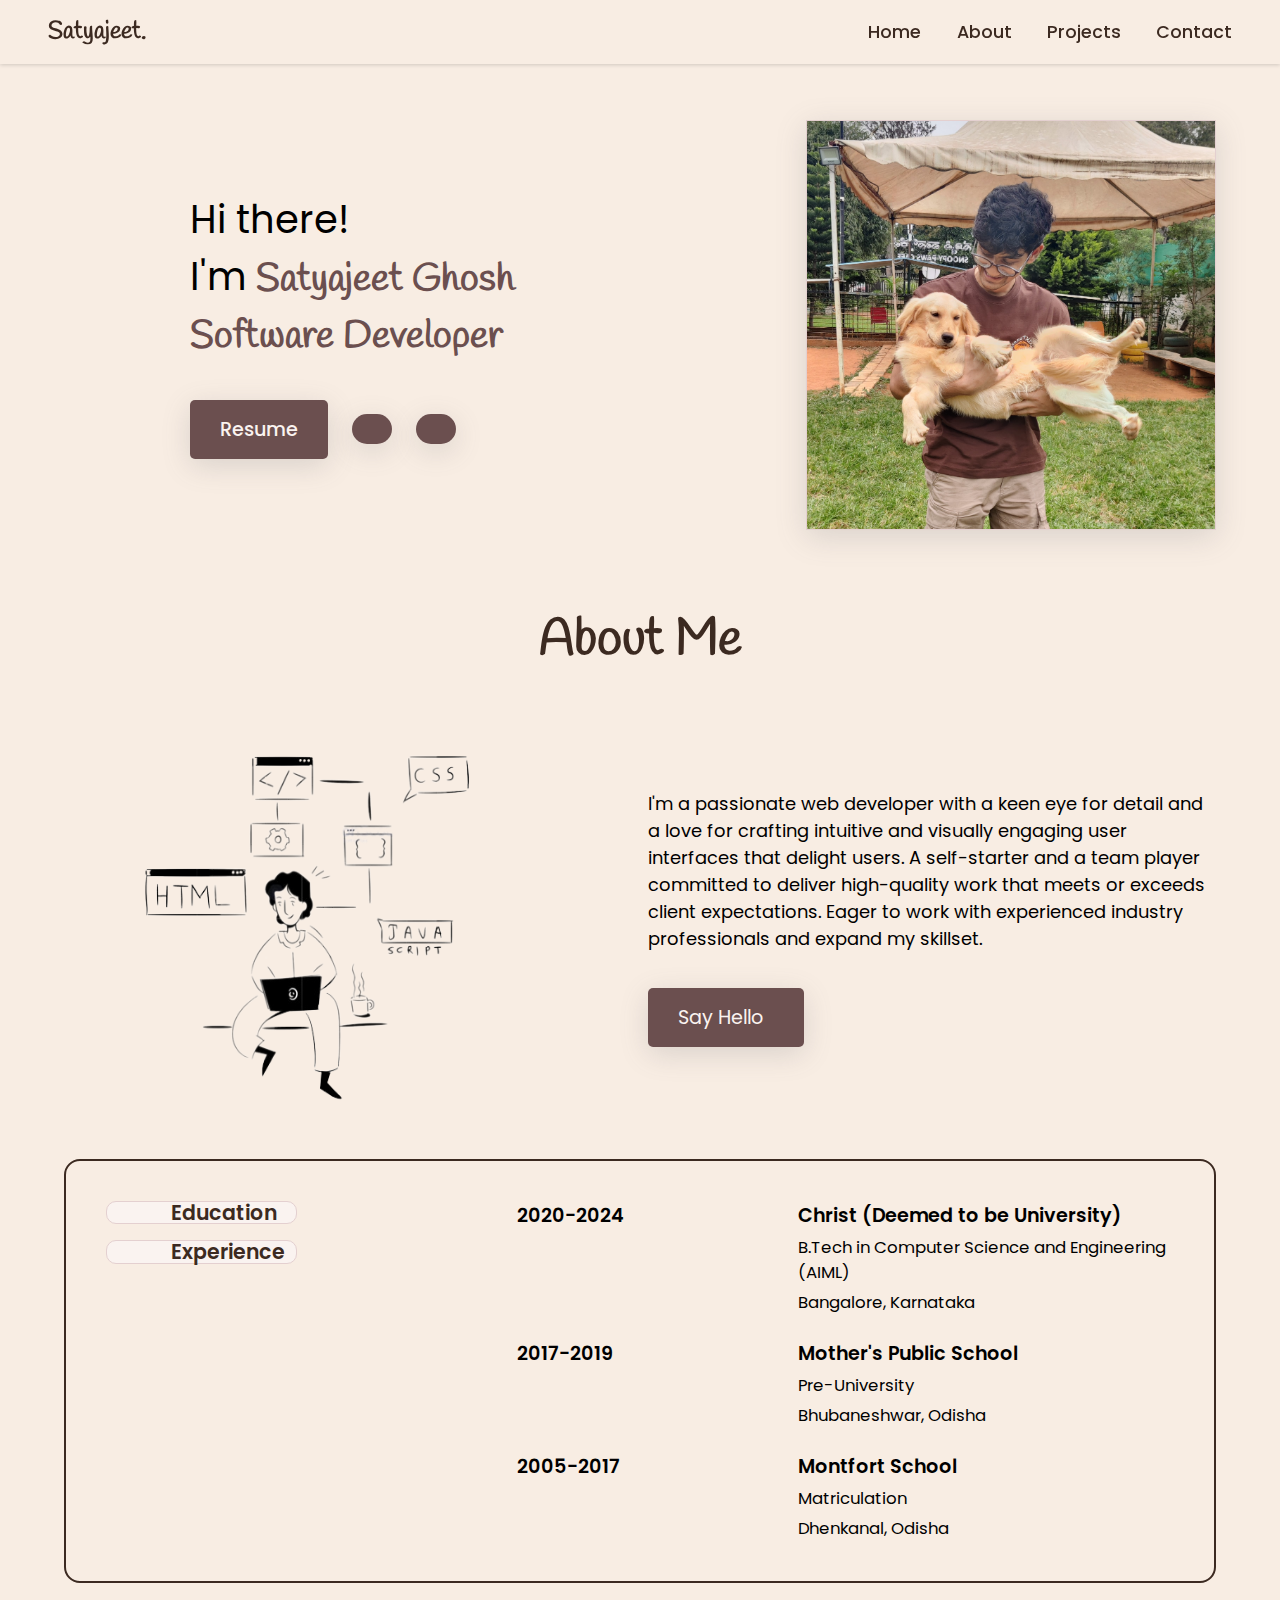
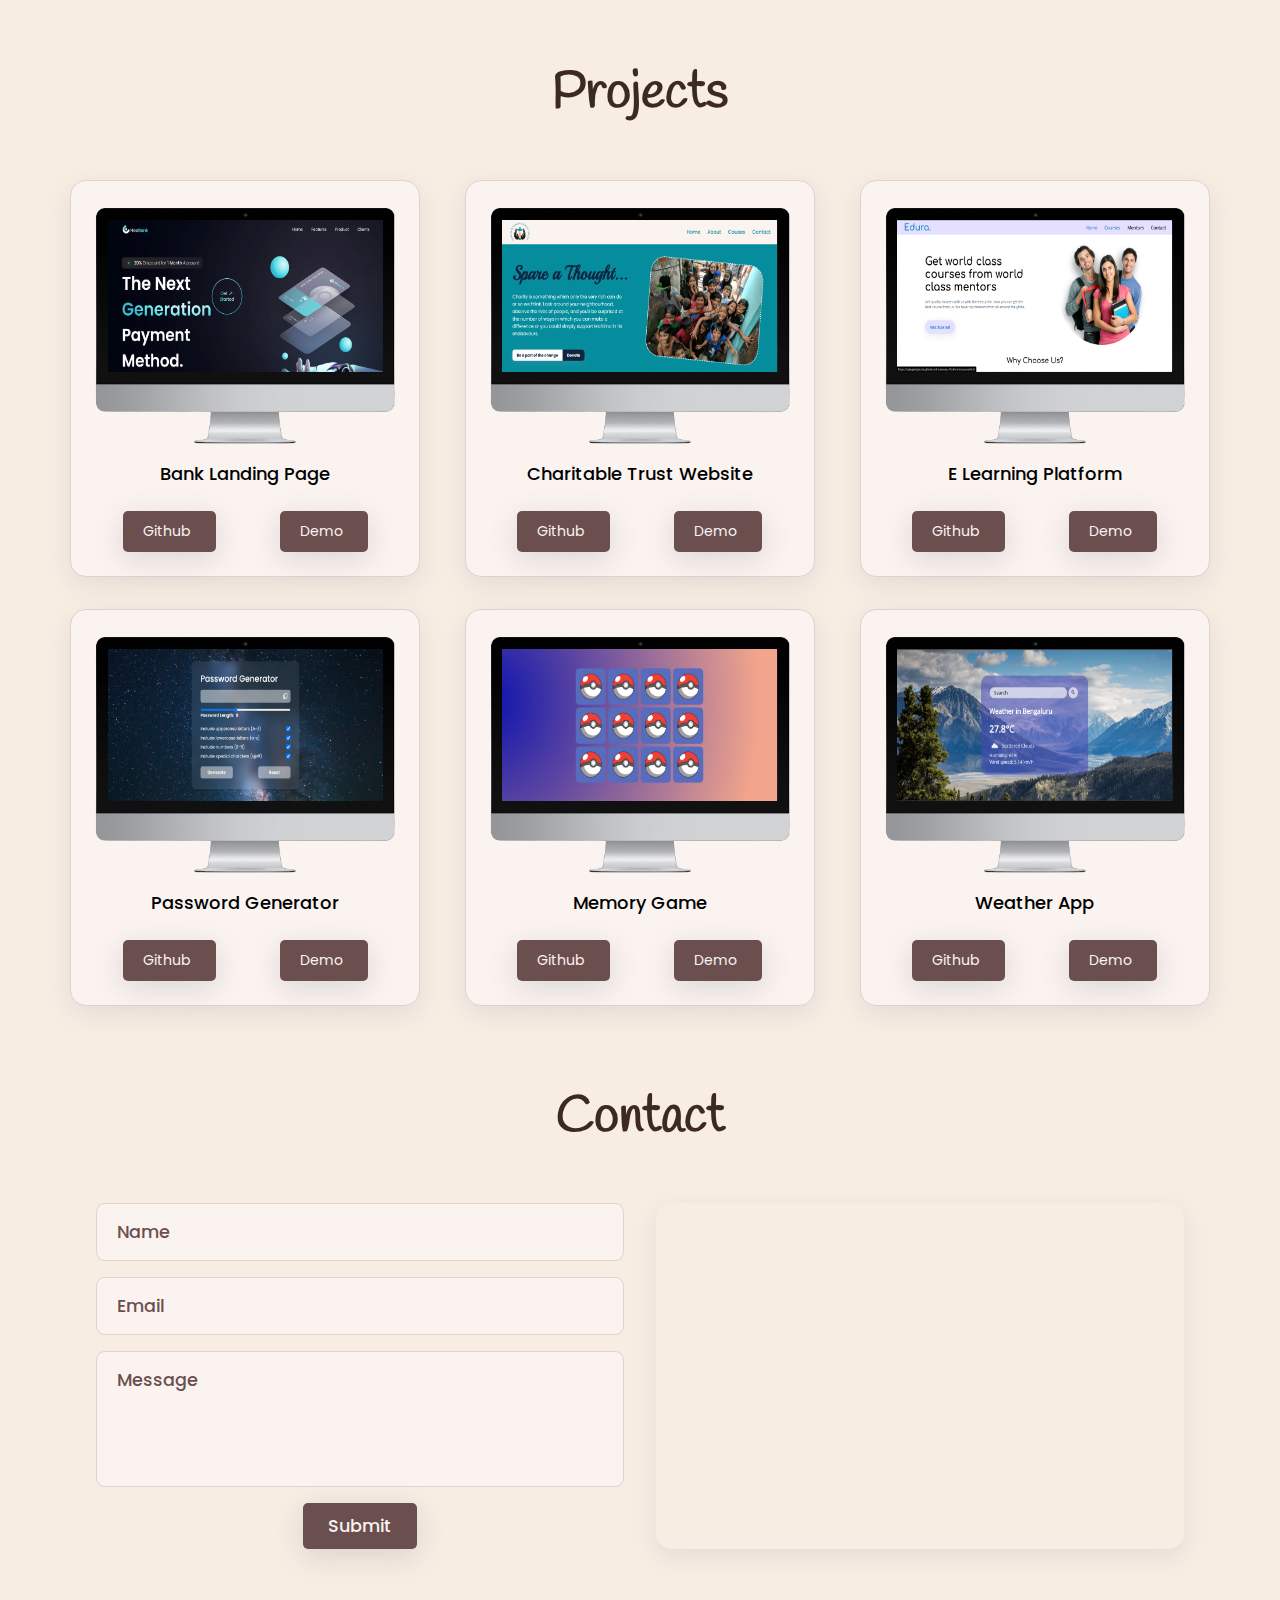
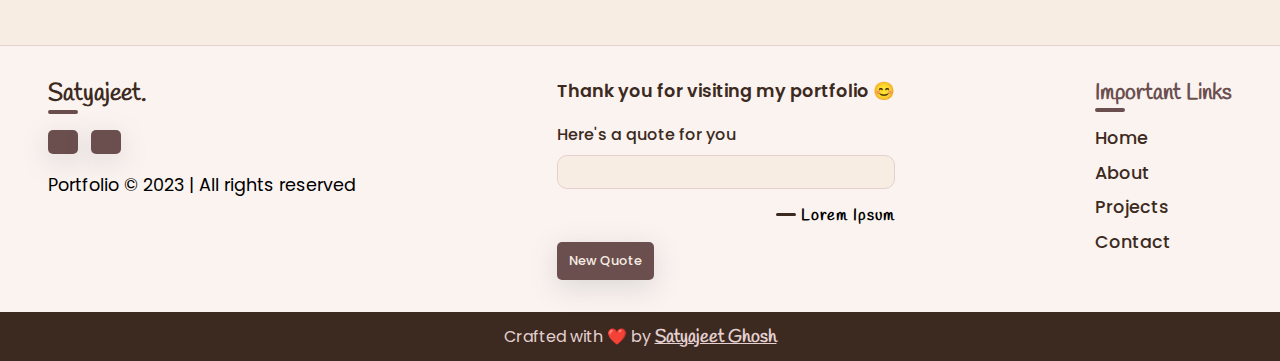
<file: index.html>
<!DOCTYPE html>
<html lang="en">
<head>
    <meta charset="UTF-8">
    <meta name="viewport" content="width=device-width, initial-scale=1.0">

    <!-- Favicon -->
    <link rel="apple-touch-icon" sizes="180x180" href="assets/favicon/apple-touch-icon.png">
    <link rel="icon" type="image/png" sizes="32x32" href="assets/favicon/favicon-32x32.png">
    <link rel="icon" type="image/png" sizes="16x16" href="assets/favicon/favicon-16x16.png">
    <link rel="manifest" href="assets/favicon/site.webmanifest">
    <link rel="mask-icon" href="assets/favicon/safari-pinned-tab.svg" color="#5bbad5">
    <meta name="msapplication-TileColor" content="#da532c">
    <meta name="theme-color" content="#ffffff">

    <!-- Google Fonts -->
    <link rel="preconnect" href="https://fonts.googleapis.com">
    <link rel="preconnect" href="https://fonts.gstatic.com" crossorigin>
    <link href="https://fonts.googleapis.com/css2?family=Handlee&family=Poppins:wght@300;400;500;600;700;800&family=Quicksand:wght@300;400;500;600;700&display=swap" rel="stylesheet">

    <!-- Font Awesome CDN -->
    <link rel="stylesheet" href="https://cdnjs.cloudflare.com/ajax/libs/font-awesome/6.4.0/css/all.min.css" integrity="sha512-iecdLmaskl7CVkqkXNQ/ZH/XLlvWZOJyj7Yy7tcenmpD1ypASozpmT/E0iPtmFIB46ZmdtAc9eNBvH0H/ZpiBw==" crossorigin="anonymous" referrerpolicy="no-referrer" />

    <!-- Unicons CDN -->
    <link rel="stylesheet" href="https://unicons.iconscout.com/release/v4.0.8/css/line.css">

    <!-- Custom CSS -->
    <link rel="stylesheet" href="style.css">

    <title>Satyajeet's Portfolio</title>
</head>
<body>
    <div id="pre-loader">
        <div class="momentum"></div>
    </div>

    <div id="scroll-to-top-btn">
        <i class="uil uil-angle-up" id="progress"></i>
    </div>

    <section id="main-container">
        <header>
            <nav>
                <div class="logo">
                    <a href="#home">Satyajeet.</a>
                </div>
                <div class="bars">
                    <i class="fa-solid fa-bars-staggered"></i>
                </div>
                <div class="nav-links">
                    <ul class="nav-menu">
                        <li><a href="#home">Home</a></li>
                        <li><a href="#about">About</a></li>
                        <li><a href="#projects">Projects</a></li>
                        <li><a href="#contact">Contact</a></li>
                    </ul>
                </div>
            </nav>
        </header>

        <section class="main-content">

            <section class="home-section" id="home">
                <div class="home-left">
                    <div class="intro-text">
                        <p>Hi there!</p>
                        <p>I'm <span>Satyajeet Ghosh</span></p>
                        <p><span>Software Developer</span></p>
                    </div>
                    <div class="buttons">
                        <a href="https://drive.google.com/file/d/1zk911fZJ6H0jkrXBlcaiCHw2v4aJ1RgV/view?usp=sharing" class="my-resume" target="_blank">Resume</a>
                        <a href="https://github.com/SatyajeetGhosh" class="btn" target="_blank">
                            <i class="uil uil-github-alt"></i>
                        </a>
                        <a href="https://www.linkedin.com/in/satyajeetghosh10/" class="btn" target="_blank">
                            <i class="uil uil-linkedin-alt"></i>
                        </a>
                    </div>
                </div>
                <div class="home-right"></div>
            </section>

            <section class="about-section" id="about">
                <h2>About Me</h2>
                <div class="about">
                    <img src="assets/about.png" alt="web developer image">
                    <div class="about-content">
                        <p>I'm a passionate web developer with a keen eye for detail and a love for crafting intuitive and visually engaging user interfaces that delight users. A self-starter and a team player committed to deliver high-quality work that meets or exceeds client expectations. Eager to work with experienced industry professionals and expand my skillset.</p>
                        <a href="#contact">
                            <span>Say Hello</span>
                            <i class="uil uil-message"></i>
                        </a>
                    </div>
                </div>

                <div class="qualification">
                    <div class="heading-container">
                        <p class="edu-heading" id="edu-btn">
                            <i class="fa-solid fa-graduation-cap"></i>
                            <span>Education</span>
                        </p>
                        <p class="experience-heading" id="exp-btn">
                            <i class="fa-solid fa-briefcase"></i>
                            <span>Experience</span>
                        </p>
                    </div>

                    <div class="edu-info-container" id="education">
                        <div class="edu-info">
                            <div class="college">
                                <h3>2020-2024</h3>
                                <div class="college-info">
                                    <h3>Christ (Deemed to be University)</h3>
                                    <p>B.Tech in Computer Science and Engineering (AIML)</p>
                                    <p>Bangalore, Karnataka</p>
                                </div>
                            </div>
                            <div class="college">
                                <h3>2017-2019</h3>
                                <div class="college-info">
                                    <h3>Mother's Public School</h3>
                                    <p>Pre-University</p>
                                    <p>Bhubaneshwar, Odisha</p>
                                </div>
                            </div>
                            <div class="college">
                                <h3>2005-2017</h3>
                                <div class="college-info">
                                    <h3>Montfort School</h3>
                                    <p>Matriculation</p>
                                    <p>Dhenkanal, Odisha</p>
                                </div>
                            </div>
                        </div>
                    </div>
                   
                    <div class="experience-info-container" id="experience">
                        <div class="experience-info">
                            <div class="company">
                              <h3>Aug, 2024 - Present</h3>
                              <div class="company-info">
                                  <h3>Payhuddle Solutions Pvt Ltd.</h3>
                                  <p>Junior Software Developer</p>
                              </div>
                            </div>
                            <div class="company">
                              <h3>Jan - Jul, 2024</h3>
                              <div class="company-info">
                                  <h3>Payhuddle Solutions Pvt Ltd.</h3>
                                  <p>Development Intern</p>
                              </div>
                            </div>
                            <div class="company">
                                <h3>May - Jul, 2023</h3>
                                <div class="company-info">
                                    <h3>Celebal Technologies</h3>
                                    <p>Summer Intern</p>
                                    <div class="internship-documents">
                                        <a href="https://drive.google.com/file/d/1sq2uECp9aGb5m9BAnkknXdBFUjci20Tm/view?usp=sharing" target="_blank">Offer Letter</a>
                                        <a href="https://drive.google.com/file/d/1dKbOqJlWcDeEZ9kKdKVGQ63tlFQ20EXb/view?usp=sharing" target="_blank">Completion Letter</a>
                                    </div>
                                </div>
                            </div>
                            <div class="company">
                                <h3>Jan - Mar, 2023</h3>
                                <div class="company-info">
                                    <h3>KGE Technologies Pvt Ltd</h3>
                                    <p>Web Development Intern</p>
                                    <div class="internship-documents">
                                        <a href="https://drive.google.com/file/d/1JbkOD8ekCXvgCSC5DcQxroXL7UB7-lH-/view?usp=sharing" target="_blank">Offer Letter</a>
                                        <a href="https://drive.google.com/file/d/1082FQno8rwiTuj9l1LKGvqVOqDE3_mZU/view?usp=sharing" target="_blank">Completion Letter</a>
                                    </div>
                                </div>
                            </div>
                        </div>
                    </div>
                    
                </div>
            </section>

            <section class="project-section" id="projects">
                <h2>Projects</h2>
                <div class="projects-container">
                    <div class="project">
                        <img src="assets/laptop.png" alt="laptop" class="laptop-image">
                        <img src="assets/modern bank.png" alt="project demo image" class="project-image">
                        <h4>Bank Landing Page</h4>
                        <div class="code-btn">
                            <a href="https://github.com/SatyajeetGhosh/Modern-Bank-App" target="_blank">
                                <span>Github</span>
                                <i class="uil uil-github-alt"></i>
                            </a>
                            <a href="https://hoobank-react-js.netlify.app/" target="_blank">
                                <span>Demo</span>
                                <i class="uil uil-arrow-up-right"></i>
                            </a>
                        </div>
                    </div>
                    <div class="project">
                        <img src="assets/laptop.png" alt="laptop" class="laptop-image">
                        <img src="assets/mahima.png" alt="project demo image" class="project-image">
                        <h4>Charitable Trust Website</h4>
                        <div class="code-btn">
                            <a href="https://github.com/SatyajeetGhosh/Mahima-Charitable-Trust" target="_blank">
                                <span>Github</span>
                                <i class="uil uil-github-alt"></i>
                            </a>
                            <a href="https://satyajeetghosh.github.io/Mahima-Charitable-Trust/" target="_blank">
                                <span>Demo</span>
                                <i class="uil uil-arrow-up-right"></i>
                            </a>
                        </div>
                    </div>
                    <div class="project">
                        <img src="assets/laptop.png" alt="laptop" class="laptop-image">
                        <img src="assets/edura.png" alt="project demo image" class="project-image">
                        <h4>E Learning Platform</h4>
                        <div class="code-btn">
                            <a href="https://github.com/SatyajeetGhosh/E-Learning-Platform" target="_blank">
                                <span>Github</span>
                                <i class="uil uil-github-alt"></i>
                            </a>
                            <a href="https://satyajeetghosh.github.io/E-Learning-Platform/" target="_blank">
                                <span>Demo</span>
                                <i class="uil uil-arrow-up-right"></i>
                            </a>
                        </div>
                    </div>
                    <div class="project">
                        <img src="assets/laptop.png" alt="laptop" class="laptop-image">
                        <img src="assets/passwordGenerator.png" alt="project demo image" class="project-image">
                        <h4>Password Generator</h4>
                        <div class="code-btn">
                            <a href="https://github.com/SatyajeetGhosh/Password-Generator" target="_blank">
                                <span>Github</span>
                                <i class="uil uil-github-alt"></i>
                            </a>
                            <a href="https://satyajeetghosh.github.io/Password-Generator/" target="_blank">
                                <span>Demo</span>
                                <i class="uil uil-arrow-up-right"></i>
                            </a>
                        </div>
                    </div>
                    <div class="project">
                        <img src="assets/laptop.png" alt="laptop" class="laptop-image">
                        <img src="assets/memory.png" alt="project demo image" class="project-image">
                        <h4>Memory Game</h4>
                        <div class="code-btn">
                            <a href="https://github.com/SatyajeetGhosh/Memory-Game" target="_blank">
                                <span>Github</span>
                                <i class="uil uil-github-alt"></i>
                            </a>
                            <a href="https://satyajeetghosh.github.io/Memory-Game/" target="_blank">
                                <span>Demo</span>
                                <i class="uil uil-arrow-up-right"></i>
                            </a>
                        </div>
                    </div>
                    <div class="project">
                        <img src="assets/laptop.png" alt="laptop" class="laptop-image">
                        <img src="assets/weather.png" alt="project demo image" class="project-image">
                        <h4>Weather App</h4>
                        <div class="code-btn">
                            <a href="https://github.com/SatyajeetGhosh/Weather-App" target="_blank">
                                <span>Github</span>
                                <i class="uil uil-github-alt"></i>
                            </a>
                            <a href="https://satyajeetghosh.github.io/Weather-App/" target="_blank">
                                <span>Demo</span>
                                <i class="uil uil-arrow-up-right"></i>
                            </a>
                        </div>
                    </div>
                </div>
            </section>

            <section class="contact-section" id="contact">
                <h2>Contact</h2>
                <div class="contact-form-container">
                    <form action="https://formsubmit.co/55bd274ee51195d57d8a2853b5ef3d62" method="post" >
                        <input type="hidden" name="_captcha" value="false">
                        <input type="text" id="name" name="name" placeholder="Name" required>
                        <input type="email" id="email" name="email" placeholder="Email" required>
                        <textarea id="message" name="message" cols="30" rows="4" placeholder="Message" required></textarea>
                        <input type="submit" class="btn"/>
                        <input type="hidden" name="_next" value="https://satyajeetghosh.github.io/Portfolio/thanks.html">
                    </form>
                    <iframe src="https://www.google.com/maps/embed?pb=!1m18!1m12!1m3!1d497698.77490709076!2d77.30125543197171!3d12.95445954233783!2m3!1f0!2f0!3f0!3m2!1i1024!2i768!4f13.1!3m3!1m2!1s0x3bae1670c9b44e6d%3A0xf8dfc3e8517e4fe0!2sBengaluru%2C%20Karnataka%2C%20India!5e0!3m2!1sen!2sus!4v1693983225277!5m2!1sen!2sus" style="border:0;" allowfullscreen="" loading="lazy" referrerpolicy="no-referrer-when-downgrade"></iframe>
                </div>
            </section>

        </section>

        <footer>
            <div class="footer-container">
                <div class="footer-heading">
                    <a href="#home">Satyajeet.</a>
                    <hr>
                    <div class="social-links">
                        <a href="https://github.com/SatyajeetGhosh" class="btn" target="_blank">
                            <i class="uil uil-github-alt"></i>
                        </a>
                        <a href="https://www.linkedin.com/in/satyajeetghosh10/" class="btn" target="_blank">
                            <i class="uil uil-linkedin-alt"></i>
                        </a>
                    </div>
                    <p class="copyright">Portfolio © 2023 | All rights reserved</p>
                </div>

                <div class="api-container">
                    <p class="thanks">Thank you for visiting my portfolio 😊</p>
                    <p>Here's a quote for you</p>
                    <blockquote id="quote"></blockquote>
                    <span id="author">Lorem Ipsum</span>
                    <button class="quote-btn" onclick="getQuote(api)">New Quote</button>
                </div>

                <div class="footer-links">
                    <h3>Important Links</h3>
                    <hr>
                    <ul class="footer-menu">
                        <li><a href="#home">Home</a></li>
                        <li><a href="#about">About</a></li>
                        <li><a href="#projects">Projects</a></li>
                        <li><a href="#contact">Contact</a></li>
                    </ul>
                </div>
            </div>
            <p class="end-text">Crafted with ❤️ by <br/><span>Satyajeet Ghosh</span></p>
        </footer>

    </section>

    <!-- jQuery CDN -->
    <script src="https://cdnjs.cloudflare.com/ajax/libs/jquery/3.7.0/jquery.min.js" integrity="sha512-3gJwYpMe3QewGELv8k/BX9vcqhryRdzRMxVfq6ngyWXwo03GFEzjsUm8Q7RZcHPHksttq7/GFoxjCVUjkjvPdw==" crossorigin="anonymous" referrerpolicy="no-referrer"></script>

    <!-- Custom Js -->
    <script src="script.js"></script>
</body>
</html>
</file>
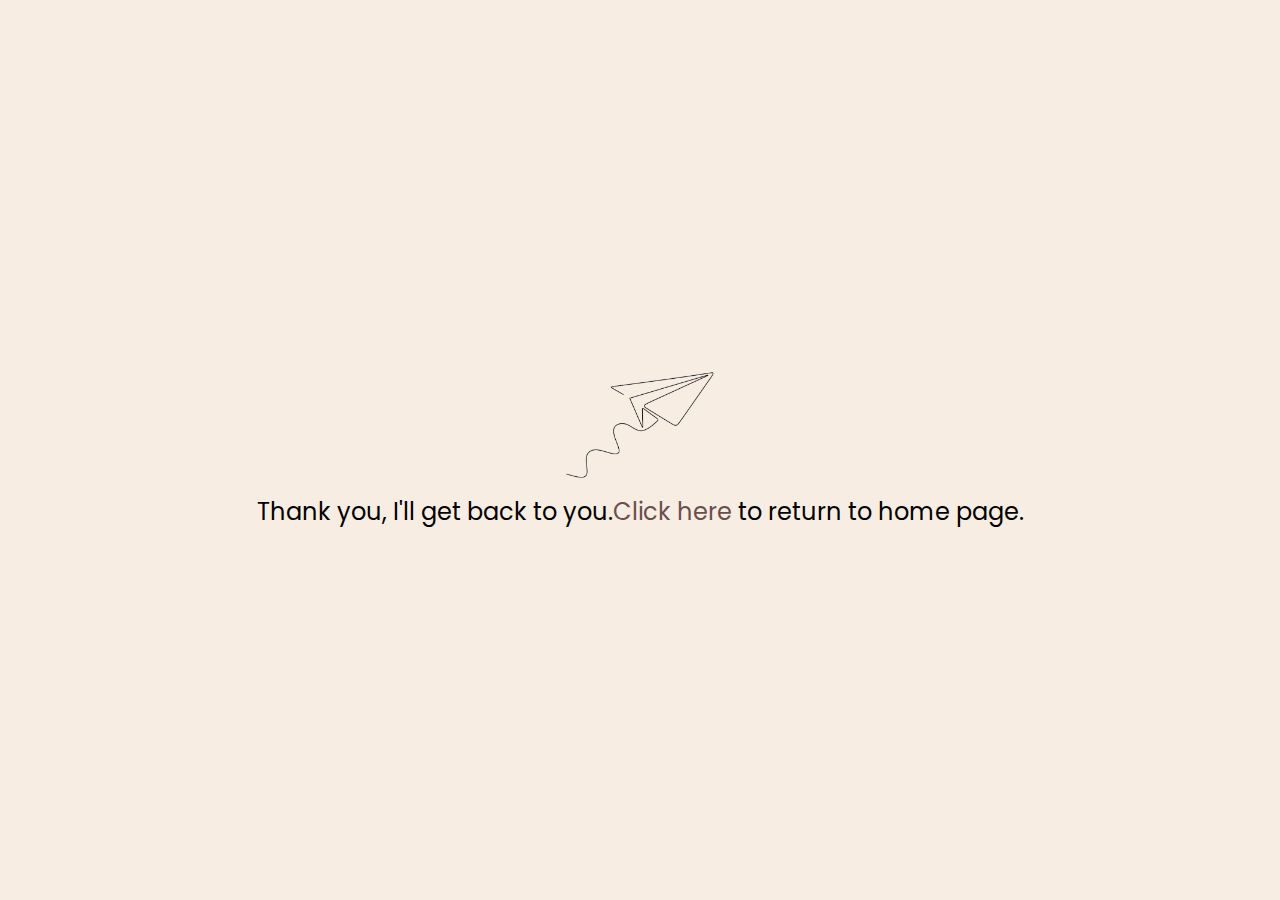
<file: thanks.html>
<!DOCTYPE html>
<html lang="en">
<head>
    <meta charset="UTF-8">
    <meta name="viewport" content="width=device-width, initial-scale=1.0">

    <!-- Favicon -->
    <link rel="apple-touch-icon" sizes="180x180" href="assets/favicon/apple-touch-icon.png">
    <link rel="icon" type="image/png" sizes="32x32" href="assets/favicon/favicon-32x32.png">
    <link rel="icon" type="image/png" sizes="16x16" href="assets/favicon/favicon-16x16.png">
    <link rel="manifest" href="assets/favicon/site.webmanifest">
    <link rel="mask-icon" href="assets/favicon/safari-pinned-tab.svg" color="#5bbad5">
    <meta name="msapplication-TileColor" content="#da532c">
    <meta name="theme-color" content="#ffffff">

    <!-- Google Fonts -->
    <link rel="preconnect" href="https://fonts.googleapis.com">
    <link rel="preconnect" href="https://fonts.gstatic.com" crossorigin>
    <link href="https://fonts.googleapis.com/css2?family=Handlee&family=Poppins:wght@300;400;500;600;700;800&family=Quicksand:wght@300;400;500;600;700&display=swap" rel="stylesheet">

    <!-- Custom CSS -->
    <link rel="stylesheet" href="style.css">

    <title>Satyajeet's Portfolio</title>
</head>
<body>
    <div id="pre-loader">
        <div class="momentum"></div>
    </div>

    <section id="main-container">

        <section class="thankyou-content">
            <img src="assets/paper-plane.png" alt="paperplane">
            <p>Thank you, I'll get back to you.<a href="index.html">Click here</a> to return to home page.</p>
        </section>

    </section>

    <script src="script.js"></script>
</body>
</html>
</file>
<file: style.css>
*{
    margin: 0;
    padding: 0;
    box-sizing: border-box;
    scroll-behavior: smooth;
    font-family: 'Poppins', sans-serif;
}

:root{
    --background-color: #F8EDE3;
    --border-color: #E4D0D0;
    --main-text-color: #6B4F4F;
    --hover-color: #3C2A21;
    --btn-color: #FAF3F0;
}

body{
    background-color: var(--background-color);
    position: relative;
}

/* Pre-Loader */

#pre-loader{
    height: 100vh;
    display: flex;
    align-items: center;
    justify-content: center;
}

#pre-loader .momentum {
    --uib-size: 40px;
    --uib-speed: 1.1s;
  
    position: relative;
    display: flex;
    align-items: center;
    justify-content: center;
    height: var(--uib-size);
    width: var(--uib-size);
    animation: rotate var(--uib-speed) linear infinite;
}

#pre-loader .momentum::before,
#pre-loader .momentum::after {
    content: '';
    height: 25%;
    width: 25%;
    border-radius: 50%;
    background-color: var(--hover-color);
}
  
#pre-loader .momentum::before {
    animation: wobble2 calc(var(--uib-speed) * 1.25) ease-in-out infinite;
}
  
#pre-loader .momentum::after {
    animation: wobble calc(var(--uib-speed) * 1.25) ease-in-out infinite;
}
  
#pre-loader .momentum::before {
    margin-right: 10%;
}
  
@keyframes wobble {
    0%,
    100% {
      transform: translateX(0);
    }
  
    50% {
      transform: translateX(calc(var(--uib-size) * 0.2)) scale(1.1);
    }
}
  
@keyframes wobble2 {
    0%,
    100% {
      transform: translateX(0);
    }
  
    50% {
      transform: translateX(calc(var(--uib-size) * -0.2)) scale(1.1);
    }
}
  
@keyframes rotate {
    0% {
      transform: rotate(0deg);
    }
    100% {
      transform: rotate(360deg);
    }
}  

/* Pre-Loader */

/* Custom Scrollbar */

::-webkit-scrollbar{
    width: 6px;
}

::-webkit-scrollbar-thumb{
    background-color: var(--main-text-color);
    border-radius: 1em;
}

::-webkit-scrollbar-thumb:hover{
    background-color: var(--hover-color);
}

::-webkit-scrollbar-track{
    background-color: var(--border-color);
}

/* Custom Scrollbar */

#main-container{
    height: 100vh;
    display: flex;
    align-items: center;
    flex-direction: column;
    margin: 0 auto;
    display: none;
}

/* Navbar Styles starts */

header{
    width: 100%;
    z-index: 99;
    position: fixed;
    background-color: var(--background-color);
    box-shadow: rgba(0, 0, 0, 0.16) 0px 1px 4px;
}

header nav{
    padding: 1em 3em;
    display: flex;
    flex-direction: row;
    align-items: center;
    justify-content: space-between;
}

header nav .logo a{
    text-decoration: none;
    color: var(--hover-color);
    font-size: 1.5rem;
    font-weight: bolder;
    font-family: 'Handlee', cursive;
}

header nav .bars{
    display: none;
    font-size: 1.3rem;
}

header nav .nav-links .nav-menu{
    display: flex;
    flex-direction: row;
    gap: 2em;
    font-weight: 500;
    font-size: 1.1rem;
    list-style-type: none;
}

header nav .nav-links .nav-menu li a{
    text-decoration: none;
    position: relative;
    display: block;
    color: var(--hover-color);
    
}

header nav .nav-links .nav-menu li a::after{
    content: "";
    position: absolute;
    height: 2px;
    width:  0;
    bottom: 0;
    left: 0;
    background-color: var(--hover-color);
    transition: all 0.3s ease-out;
}

header nav .nav-links .nav-menu li a:hover::after{
    width: 100%;
}

/* Navbar Styles ends */

.main-content{
    padding: 0 2em 2em 2em;
    width: 100%;
}

/* Home Page Style Starts */

.main-content .home-section{
    padding: 7.5em 2em 0 2em;
    display: grid;
    grid-template-columns: repeat(2, 1fr);
    align-items: center;
    justify-items: center;
}

.main-content .home-section .home-left .intro-text{
    margin-bottom: 1em;
    font-size: 3vw;
}

.main-content .home-section .home-left .intro-text p span{
    color: var(--main-text-color);
    font-family: 'Handlee', cursive;
    font-weight: 700;
}

.main-content .home-section .home-left .buttons{
    display: flex;
    gap: 1.5em;
}

.main-content .home-section .home-left .buttons .my-resume{
    padding: 15px 30px;
    text-decoration: none;
    text-align: center;
    color: var(--btn-color);
    border-radius: 5px;
    font-size: 1.5vw;
    font-weight: 500;
    background-color: var(--main-text-color);
    transition: all 0.4s ease;
    box-shadow: rgba(100, 100, 111, 0.2) 0px 7px 29px 0px;
}

.main-content .home-section .home-left .buttons .my-resume:hover, .main-content .home-section .home-left .buttons .btn i:hover{
    background-color: var(--hover-color);
}

.main-content .home-section .home-left .buttons .btn{
    display: flex;
    text-decoration: none;
}

.main-content .home-section .home-left .buttons .btn i{
    margin: auto;
    color: var(--btn-color);
    background-color: var(--main-text-color);
    font-size: 1.5vw;
    padding: 15px 20px;
    border-radius: 50px;
    transition: all 0.4s ease;
    box-shadow: rgba(100, 100, 111, 0.2) 0px 7px 29px 0px;
}

.main-content .home-section .home-right{
    box-shadow: rgba(100, 100, 111, 0.2) 0px 7px 29px 0px;
    background-image: url(assets/profilepic.jpg);
    background-size: cover;
    background-position: center center;
    height: 32vw;
    width: 32vw;
    animation: bubble 8s ease-in-out infinite;
    transition: all 1s ease-in-out;
    border: 1px solid var(--border-color);
    margin: auto 0 auto auto;
}

@keyframes bubble{
    0%{
        border-radius: 60% 40% 30% 70%/60% 30% 70% 40%;
    }
    50%{
        border-radius: 30% 60% 70% 40%/50% 60% 30% 60%;
    }
    100%{
        border-radius: 60% 40% 30% 70%/60% 30% 70% 40%;
    }
}

/* Home Page Style Ends */

/* About Page Style Starts */

.main-content .about-section, .main-content .project-section{
    padding: 0 2em;
}

.main-content .about-section h2, .main-content .project-section h2, .main-content .contact-section h2{
    text-align: center;
    font-size: 4vw;
    font-family: 'Handlee', cursive;
    color: var(--hover-color);
    padding-top: 1.5em;
    margin-bottom: 1em;
    user-select: none;
}

.main-content .about-section .about{
    display: grid;
    grid-template-columns: repeat(2, 1fr);
    align-items: center;
    gap: 1em;
    margin-bottom: 3em;
}

.main-content .about-section .about img{
    width: 37vw;
    height: 30vw;
}

.main-content .about-section .about .about-content p{
    font-weight: 400;
    margin-bottom: 2em;
    font-size: 1.4vw;
}

.main-content .about-section .about .about-content a{
    display: flex;
    align-items: center;
    justify-content: center;
    gap: 10px;
    width: fit-content;
    padding: 15px 30px;
    text-decoration: none;
    color: var(--btn-color);
    border-radius: 5px;
    font-size: 1.5vw;
    font-weight: 400;
    background-color: var(--main-text-color);
    transition: all 0.4s ease;
    box-shadow: rgba(100, 100, 111, 0.2) 0px 7px 29px 0px;
}

.main-content .about-section .about .about-content a i{
    transform: rotate(-48deg);
    font-weight: 500;
}

.main-content .about-section .about .about-content a:hover{
    background-color: var(--hover-color);
}

.main-content .about-section .qualification{
    display: grid;
    /* grid-template-columns: repeat(2, 1fr); */
    grid-template-columns: 1.2fr 2fr;
    align-items: flex-start;
    gap: 1em;
    border: 2px solid var(--hover-color);
    border-radius: 1em;
    padding: 2.5em;
}

.main-content .about-section .qualification .heading-container{
    justify-self: flex-start;
    display: flex;
    flex-direction: column;
    gap: 1em;
}

.main-content .about-section .qualification .heading-container .edu-heading, .main-content .about-section .qualification .heading-container .experience-heading{
    line-height: 1px;
    font-size: 1.6vw;
    font-weight: 600;
    color: var(--hover-color);
    background-color: var(--btn-color);
    border: 1px solid var(--border-color);
    display: grid;
    grid-template-columns: 50px 1fr;
    align-items: center;
    justify-items: flex-start;
    gap: 0.2em;
    cursor: pointer;
    padding: 0.5em;
    border-radius: 10px;
    transition: all 0.3s ease;
}

.main-content .about-section .qualification .heading-container .edu-heading:hover, .main-content .about-section .qualification .heading-container .experience-heading:hover{
    box-shadow: rgba(149, 157, 165, 0.2) 0px 8px 24px;
}

.main-content .about-section .qualification .edu-info-container .edu-info{
    display: flex;
    flex-direction: column;
    gap: 1.5em;
}

.main-content .about-section .qualification .edu-info-container .edu-info .college h3, .main-content .about-section .qualification .experience-info-container .experience-info .company h3{
    font-weight: 600;
    font-size: 1.5vw;
}

.main-content .about-section .qualification .experience-info-container{
    display: none;
}

.main-content .about-section .qualification .experience-info-container .experience-info{
    display: flex;
    flex-direction: column;
    gap: 3em;
}

.main-content .about-section .qualification .edu-info-container .edu-info .college, .main-content .about-section .qualification .experience-info-container .experience-info .company{
    display: grid;
    grid-template-columns: 1.5fr 2fr;
}

.main-content .about-section .qualification .edu-info-container .edu-info .college .college-info h3, .main-content .about-section .qualification .experience-info-container .experience-info .company .company-info h3{
    font-weight: 600;
    font-size: 1.5vw;
}

.main-content .about-section .qualification .edu-info-container .edu-info .college .college-info p, .main-content .about-section .qualification .experience-info-container .experience-info .company .company-info p{
    font-size: 1.3vw;
    margin-top: 5px;
}

.main-content .about-section .qualification .experience-info-container .experience-info .company .company-info .internship-documents{
    margin-top: 1em;
    display: flex;
    align-items: center;
    justify-content: flex-start;
    gap: 1em;
}

.main-content .about-section .qualification .experience-info-container .experience-info .company .company-info .internship-documents a{
    padding: 10px 20px;
    text-decoration: none;
    border-radius: 5px;
    font-size: 1.1vw;
    font-weight: 500;
    transition: all 0.4s ease;
    color: var(--hover-color);
    background-color: var(--btn-color);
    border: 1px solid var(--border-color);
}

.main-content .about-section .qualification .experience-info-container .experience-info .company .company-info .internship-documents a:hover{
    box-shadow: rgba(149, 157, 165, 0.2) 0px 8px 24px;
}

/* About Page Style Ends */

/* Project Section Starts */

.main-content .project-section .projects-container{
    display: grid;
    grid-template-columns: repeat(3, 1fr);
    align-items: center;
    justify-items: center;
    gap: 2em;
}

.main-content .project-section .projects-container .project{
    display: flex;
    flex-direction: column;
    justify-content: center;
    align-items: center;
    position: relative;
    padding: 1.5em;
    border: 1px solid var(--border-color);
    border-radius: 1em;
    background-color: var(--btn-color);
    box-shadow: rgba(149, 157, 165, 0.2) 0px 8px 24px;
    max-width: 420px;
    width: fit-content;
}

.main-content .project-section .projects-container .project .laptop-image{
    width: 300px;
    margin-bottom: 1em;
}

.main-content .project-section .projects-container .project .project-image{
    width: 275px;
    height: 152px;
    position: absolute;
    top: 39px;
}

.main-content .project-section .projects-container .project h4{
    font-size: 1.4vw;
    font-weight: 500;
    text-align: center;
}

.main-content .project-section .projects-container .project .code-btn{
    margin-top: 1.5em;
    display: flex;
    justify-content: space-between;
    align-items: center;
    gap: 4em;
}

.main-content .project-section .projects-container .project .code-btn a{
    text-decoration: none;
    display: flex;
    align-items: center;
    gap: 5px;
    color: var(--btn-color);
    background-color: var(--main-text-color);
    padding: 10px 20px;
    border-radius: 5px;
    font-size: 1.1vw;
    font-weight: 400;
    transition: all 0.4s ease;
    box-shadow: rgba(100, 100, 111, 0.2) 0px 7px 29px 0px;
}

.main-content .project-section .projects-container .project .code-btn a:hover{
    background-color: var(--hover-color);
}

/* Project Section Ends */

/* Contact Section Starts */

.main-content .contact-section{
    padding: 0 2em 2em 2em;
}

.main-content .contact-section .contact-form-container{
    display: grid;
    grid-template-columns: repeat(2, 1fr);
    align-items: center;
    justify-items: center;
    gap: 2em;
    padding: 0 2em 2em 2em;
    background-color: var(--background-color);
    border-radius: 1em;
}

.main-content .contact-section .contact-form-container form{
    display: flex;
    flex-direction: column;
    align-items: center;
    justify-content: center;
    gap: 1em;
    width: 100%;
}

.main-content .contact-section .contact-form-container form input, .main-content .contact-section .contact-form-container form textarea{
    outline: none;
    border: 1px solid var(--border-color);
    width: 100%;
    padding: 15px 20px;
    background-color: var(--btn-color);
    font-size: 1.1rem;
    border-radius: 0.5em;
    resize: none;
    font-weight: 500;
}   

.main-content .contact-section .contact-form-container form input:focus, .main-content .contact-section .contact-form-container form textarea:focus{
    box-shadow: rgba(149, 157, 165, 0.2) 0px 8px 24px;
}

.main-content .contact-section .contact-form-container form input::placeholder, .main-content .contact-section .contact-form-container form textarea::placeholder{
    color: var(--main-text-color);
    font-weight: 500;
}

.main-content .contact-section .contact-form-container form .btn{
    border: none;
    color: var(--btn-color);
    background-color: var(--main-text-color);
    padding: 10px 25px;
    border-radius: 5px;
    font-size: 1.1rem;
    font-weight: 500;
    transition: all 0.4s ease;
    box-shadow: rgba(100, 100, 111, 0.2) 0px 7px 29px 0px;
    cursor: pointer;
    width: fit-content;
}

.main-content .contact-section .contact-form-container form .btn:hover{
    background-color: var(--hover-color);
}

.main-content .contact-section .contact-form-container iframe{
    display: block;
    width: 100%;
    height: 100%;
    border-radius: 1em;
    border: 1px solid var(--border-color);
    box-shadow: rgba(149, 157, 165, 0.2) 0px 8px 24px;
}

/* Contact Section Ends */

/* Footer Starts */

footer .footer-container{
    padding: 2em 3em;
    background-color: var(--btn-color);
    border-top: 1px solid var(--border-color);
    display: flex;
    align-items: center;
    justify-content: space-between;
}

footer .footer-container .footer-heading{
    align-self: flex-start;
}

footer .footer-container .footer-heading a{
    text-decoration: none;
    color: var(--hover-color);
    font-size: 1.5rem;
    font-weight: bolder;
    font-family: 'Handlee', cursive;
}

footer .footer-container .footer-heading hr{
    width: 30px;
    height: 4px;
    background-color: var(--main-text-color);
    border: none;
    border-radius: 5px;
}

footer .footer-container .footer-heading .social-links{
    margin-top: 1em;
    display: flex;
    align-items: center;
    justify-content: flex-start; 
    gap: 0.8em;
}

footer .footer-container .footer-heading .social-links a{
    color: var(--btn-color);
    background-color: var(--main-text-color);
    font-size: 1.2vw;
    padding: 12px 15px;
    border-radius: 5px;
    transition: all 0.4s ease;
    box-shadow: rgba(100, 100, 111, 0.2) 0px 7px 29px 0px;
}

footer .footer-container .footer-heading .social-links a:hover{
    background-color: var(--hover-color);
}

footer .footer-container .api-container{
    align-self: flex-start;
    display: flex;
    flex-direction: column;
}

footer .footer-container .api-container p{
    font-weight: 500;
    color: var(--hover-color);
    margin-bottom: 0.5em;
}

footer .footer-container .api-container .thanks{
    font-size: 1.1rem;
    font-weight: 600;
    padding-bottom: 0.5em;
}

footer .footer-container .api-container #quote{
    background-color: var(--background-color);
    border: 1px solid var(--border-color);
    padding: 1em;
    border-radius: 10px;
    height: fit-content;
    max-width: 340px;
    width: 100%;

}

footer .footer-container .api-container .quote-btn{
    width: fit-content;
    border: none;
    color: var(--background-color);
    font-weight: 500;
    background-color: var(--main-text-color);
    font-size: 1vw;
    padding: 10px 12px;
    border-radius: 5px;
    transition: all 0.4s ease;
    cursor: pointer;
    box-shadow: rgba(100, 100, 111, 0.2) 0px 7px 29px 0px;
}

footer .footer-container .api-container #author{
    align-self: flex-end;
    margin: 1em 0;
    font-weight: bolder;
    font-family: 'Handlee', cursive;
    letter-spacing: 1px;
    position: relative;
}

footer .footer-container .api-container #author::before{
    position: absolute;
    content: '';
    height: 3px;
    width: 20px;
    background-color: var(--hover-color);
    top: 8px;
    left: -25px;
    border-radius: 5px;
}

footer .footer-container .api-container .quote-btn:hover{
    background-color: var(--hover-color);
}

footer .footer-heading .copyright{
    margin-top: 1em;
    background-color: var(--btn-color);
    font-size: 1.1rem;
}

footer .footer-container .footer-links{
    align-self: flex-start;
}

footer .footer-container .footer-links h3{
    font-family: 'Handlee', cursive;
    color: var(--main-text-color);
    font-size: 1.4rem;
    font-weight: bolder;
}

footer .footer-container .footer-links hr{
    width: 30px;
    height: 4px;
    background-color: var(--main-text-color);
    border: none;
    border-radius: 5px;
    margin-bottom: 0.8em;
}

footer .footer-container .footer-links .footer-menu{
    display: flex;
    flex-direction: column;
    gap: 0.5em;
    font-weight: 500;
    font-size: 1.1rem;
    list-style-type: none;
    padding-right: 2.5em;
}

footer .footer-container .footer-links .footer-menu li a{
    text-decoration: none;
    display: block;
    color: var(--hover-color);
    transition: all 0.4s ease;
}

footer .footer-container .footer-links .footer-menu li a:hover{
    transform: translateX(5px);
}

footer .end-text{
    text-align: center;
    padding: 12px 3em;
    color: var(--border-color);
    background-color: var(--hover-color);
}

footer .end-text br{
    display: none;
}

footer .end-text span{
    font-weight: 800;
    font-size: 1.1rem;
    font-family: 'Handlee', cursive;
    text-decoration: underline;
}

/* Footer Ends */

/* Scroll to Top Button */

#progress{
    display: none;
    font-size: 25px;
    cursor: pointer;
    padding: 5px 12px;
    border-radius: 50%;
    transition: all 0.4s ease;
    box-shadow: rgba(100, 100, 111, 0.2) 0px 7px 29px 0px;
    color: var(--btn-color);
    background-color: var(--main-text-color);
    position: fixed;
    bottom: 20px;
    right: 10px;
    z-index: 9999;
}

#progress:hover{
    background-color: var(--hover-color);
}

/* Scroll to Top Button */

/* Thanks.html styles starts */

.thankyou-content{
    height: 100vh;
    display: flex;
    align-items: center;
    justify-content: center;
    flex-direction: column;
    text-align: center;
    padding: 1.5em;
}

.thankyou-content img{
    width: 150px;
    margin-bottom: 1em;
}

.thankyou-content p{
    font-size: 1.5rem;
    font-weight: 400;
}

.thankyou-content p a{
    text-decoration: none;
    color: var(--main-text-color);
}

.thankyou-content p a:hover{
    text-decoration: underline;
}

/* Thanks.html styles ends */

/* Responsive CSS starts */

@media (max-width: 1240px) {
    .main-content .home-section .home-left .buttons .my-resume{
        font-size: 1.2rem;
    }
    
    .main-content .home-section .home-left .buttons .btn i{
        font-size: 1.2rem;
    }

    .main-content .about-section .about .about-content p{
        font-size: 1.2rem;
    }
    
    .main-content .about-section .about .about-content a{
        font-size: 1.2rem;
    }
    
    .main-content .about-section .qualification .heading-container .edu-heading, .main-content .about-section .qualification .heading-container .experience-heading{
        font-size: 1.4rem;
    }
    
    .main-content .about-section .qualification .edu-info-container .edu-info .college h3, .main-content .about-section .qualification .experience-info-container .experience-info .company h3{
        font-size: 1.3rem;
    }
    
    .main-content .about-section .qualification .edu-info-container .edu-info .college .college-info h3, .main-content .about-section .qualification .experience-info-container .experience-info .company .company-info h3{
        font-size: 1.3rem;
    }
    
    .main-content .about-section .qualification .edu-info-container .edu-info .college .college-info p, .main-content .about-section .qualification .experience-info-container .experience-info .company .company-info p{
        font-size: 1.2rem;
    }

    .main-content .about-section .qualification .experience-info-container .experience-info .company .company-info .internship-documents{
        flex-direction: column;
        align-items: flex-start;

    }
    
    .main-content .about-section .qualification .experience-info-container .experience-info .company .company-info .internship-documents a{
        font-size: 1.05rem;
    }

    .main-content .project-section .projects-container{
        grid-template-columns: repeat(2, 1fr);
    }
    
    .main-content .project-section .projects-container .project h4{
        font-size: 1.2rem;
    }
    
    .main-content .project-section .projects-container .project .code-btn a{
        font-size: 1.05rem;
    }
}

@media (max-width: 1024px) {
    .main-content{
        padding: 0;
    }

    .main-content .home-section{
        padding: 7em 2em 0 2em;
    }

    .main-content .project-section .projects-container{
        gap: 1em;
    }

    .main-content .project-section .projects-container .project .laptop-image{
        width: 250px;
    }
    
    .main-content .project-section .projects-container .project .project-image{
        width: 230px;
        height: 128px;
        top: 37px;
    }

    footer .footer-container{
        display: grid;
        grid-template-columns: repeat(2, 1fr);
        align-items: center;
        justify-items: flex-start;
        gap: 1em;
    }
    
    footer .footer-container .footer-heading .social-links a{
        font-size: 1rem;
    }

    
    footer .footer-container .api-container .quote-btn{
        font-size: 1rem;
    }
}

@media (max-width: 768px) {
    header nav{
        padding: 1em 2em;
    }

    header nav .bars{
        display: block;
        cursor: pointer;
    }

    header nav .nav-links{
        display: none;
        position: absolute;
        width: 180px;
        top: 80px;
        right: 30px;
        padding: 1em 0 0.5em 0;
        border-radius: 5px;
        background-color: var(--background-color);
        box-shadow: rgba(0, 0, 0, 0.16) 0px 1px 4px;
    }

    header nav .nav-links .nav-menu{
        display: block;       
    }

    header nav .nav-links .nav-menu li{
        text-align: center;
        margin-bottom: 0.5em;
    }

    header nav .nav-links.mobile-view{
        display: block;
    }

    .main-content .home-section{
        height: fit-content;
        grid-template-columns: repeat(1, 1fr);
        gap: 2em;
    }

    .main-content .home-section .home-left{
        order: 1;
    }

    .main-content .home-section .home-left .intro-text{
        font-size: 1.8rem;
    }

    .main-content .home-section .home-right{
        margin: 0 auto;
        width: 350px;
        height: 370px;
    }

    .main-content .about-section h2, .main-content .project-section h2, .main-content .contact-section h2{
        font-size: 3rem;
    }

    .main-content .about-section .about{
        grid-template-columns: repeat(1, 1fr);
        gap: 1em;
    }
    
    .main-content .about-section .about img{
        width: 380px;
        height: 320px;
        justify-self: center;
    }

    .main-content .about-section .qualification{
        grid-template-columns: 1fr;
        gap: 3em;
        padding: 1.5em;
    }

    .main-content .about-section .qualification .heading-container{
        flex-direction: row;
        justify-self: center;
    }

    .main-content .about-section .qualification .heading-container .edu-heading, .main-content .about-section .qualification .heading-container .experience-heading{
        grid-template-columns: 35px 1fr;
    }

    .main-content .project-section .projects-container{
        grid-template-columns: repeat(1, 1fr);
    }

    .main-content .project-section .projects-container .project{
        width: 340px;
    }

    .main-content .contact-section .contact-form-container{
        grid-template-columns: repeat(1, 1fr);
    }

    .main-content .contact-section .contact-form-container iframe{
        height: 360px;
    }

    footer{
        display: flex;
        flex-direction: column;
        background-color: var(--btn-color);
    }

    footer .footer-container{
        margin: 0 auto;
        grid-template-columns: repeat(1, 1fr);
        gap: 2.5em;
    }
}

@media (max-width: 720px) {
    .main-content .about-section .qualification .experience-info-container .experience-info .company .company-info .internship-documents{
        flex-direction: column;
        align-items: flex-start;
        justify-content: flex-start;
    }
}

@media (max-width: 545px) {
    .main-content .about-section .qualification .heading-container .edu-heading, .main-content .about-section .qualification .heading-container .experience-heading{
        grid-template-columns: 1fr;
    }

    .main-content .about-section .qualification .heading-container .edu-heading span, .main-content .about-section .qualification .heading-container .experience-heading span{
        display: none;
    }

    .main-content .about-section .qualification .edu-info-container .edu-info{
        gap: 2em;
    }

    .main-content .about-section .qualification .edu-info-container .edu-info .college{
        grid-template-columns: 1fr;
        gap: 0;
    }

    .main-content .about-section .qualification .edu-info-container .edu-info .college .college-info h3, .main-content .about-section .qualification .experience-info-container .experience-info .company .company-info h3{
        font-family: 'Handlee', cursive;
        font-size: 1.5em;
        color: var(--main-text-color);
    }

    .main-content .about-section .qualification .experience-info-container .experience-info{
        gap: 2em;
    }

    .main-content .about-section .qualification .experience-info-container .experience-info .company{
        grid-template-columns: 1fr;
        gap: 0;
    }

    .main-content .about-section .qualification .experience-info-container .experience-info .company .company-info .internship-documents{
        flex-direction: row;
        align-items: flex-start;
        justify-content: flex-start;
    }

    .main-content .about-section .qualification .experience-info-container .experience-info .company .company-info .internship-documents a{
        font-size: 0.9rem;
    }
}

@media (max-width: 426px) {
    .main-content .home-section .home-left .buttons .my-resume{
        padding: 12px 20px;
        font-size: 1rem;
    }
    
    .main-content .home-section .home-left .buttons .btn i{
        padding: 12px 17px;
        font-size: 1rem;
    }

    .main-content .home-section .home-right{
        height: 300px;
        width: 280px;
    }

    .main-content .about-section .about img{
        width: 300px;
        height: 240px;
    }

    .main-content .about-section .about .about-content a{
        padding: 12px 20px;
        font-size: 1rem;
    }

    .main-content .about-section .about .about-content p{
        font-size: 1rem;
    }

    .main-content .about-section .qualification .edu-info-container .edu-info .college .college-info p, .main-content .about-section .qualification .experience-info-container .experience-info .company .company-info p{
        margin: 0;
        font-size: 1rem;
    }

    .main-content .about-section .qualification .experience-info-container .experience-info .company .company-info .internship-documents{
        flex-direction: column;
    }

    .main-content .project-section .projects-container .project{
        width: 300px;
    }

    .main-content .project-section .projects-container .project .laptop-image{
        width: 200px;
    }
    
    .main-content .project-section .projects-container .project .project-image{
        width: 185px;
        height: 105px;
        top: 32px;
    }

    .main-content .project-section .projects-container .project .code-btn{
        flex-direction: column;
        gap: 1em;
        width: 100%;
    }

    .main-content .project-section .projects-container .project .code-btn a{
        width: 100%;
        justify-content: center;
    }

    .main-content .contact-section .contact-form-container{
        padding: 0;
    }

    footer .footer-container{
        margin: 0;
        padding: 2em;
    }
}

@media (max-width: 376px){
    .main-content .home-section{
        padding: 6em 1em 0 1em;
    }

    .main-content .about-section, .main-content .project-section{
        padding: 0 1em;
    }

    .main-content .contact-section{
        padding: 0 1em 3em 1em;
    }

    .main-content .project-section .projects-container .project{
        width: 280px;
    }

    footer .end-text br{
        display: block;
    }
}

@media (max-width: 321px) {
    .main-content .about-section .about{
        width: 285px;
    }
    .main-content .about-section .about img{
        width: 100%;
    }

    .main-content .about-section .about .about-content{
        width: 285px;
    }
}
</file>
